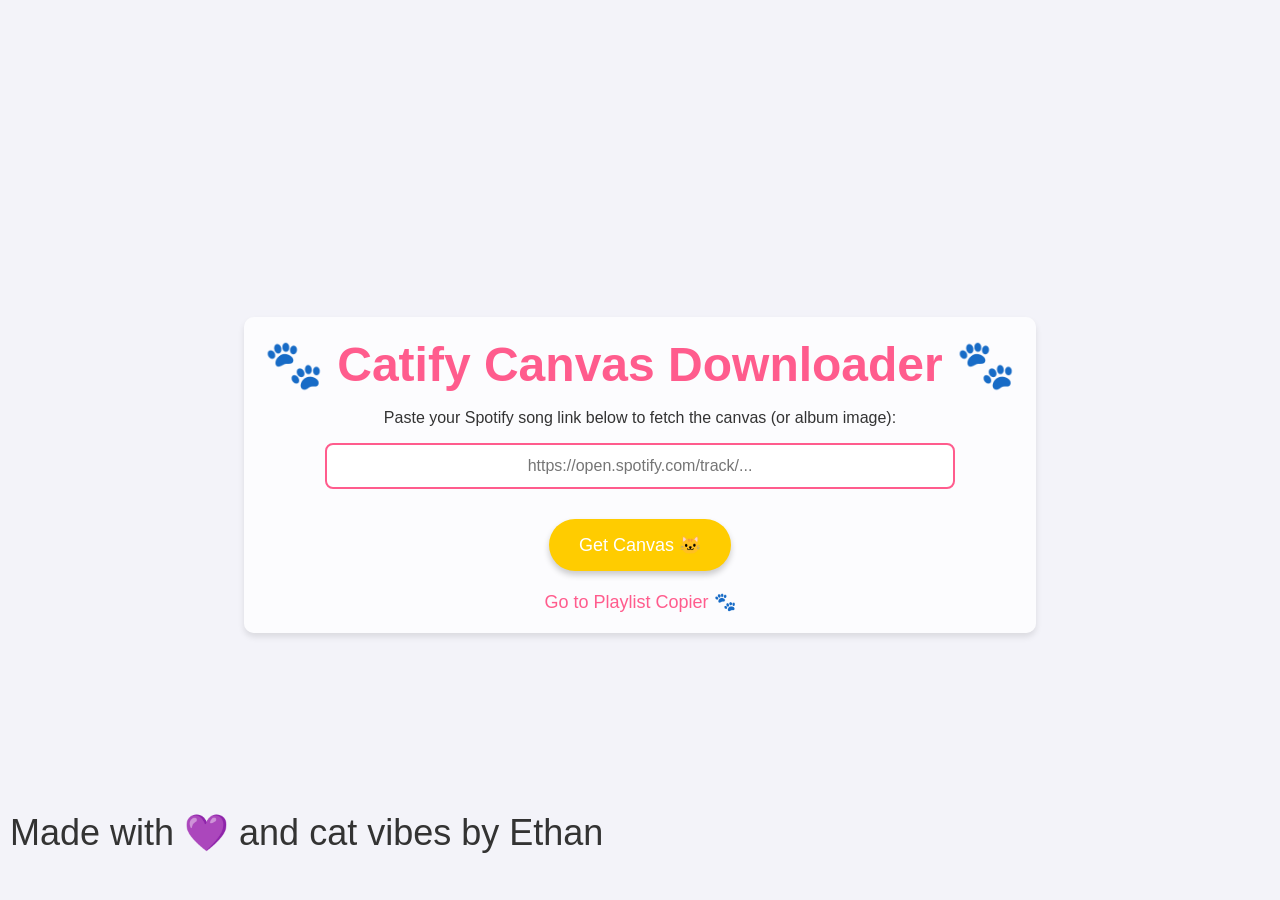
<file: index.html>
<!DOCTYPE html>
<html lang="en">
<head>
  <meta charset="UTF-8" />
  <meta name="viewport" content="width=device-width, initial-scale=1.0"/>
  <title>Catify - Spotify Canvas Downloader</title>
  <link rel="stylesheet" href="style.css" />
</head>
<body>
  <div class="container">
    <h1>🐾 Catify Canvas Downloader 🐾</h1>
    <p>Paste your Spotify song link below to fetch the canvas (or album image):</p>
    
    <input type="text" id="spotify-link" placeholder="https://open.spotify.com/track/..." />
    <button id="download-btn">Get Canvas 🐱</button>
    
    <p id="status-message"></p>
    <img id="canvas-image" style="display:none;" alt="Canvas or Album Art" />

    <a href="playlist.html" class="nav-link">Go to Playlist Copier 🐾</a>

    <footer>
      <p>Made with 💜 and cat vibes by Ethan</p>
    </footer>
  </div>

  <script src="script.js" defer></script>
</body>
</html>
</file>
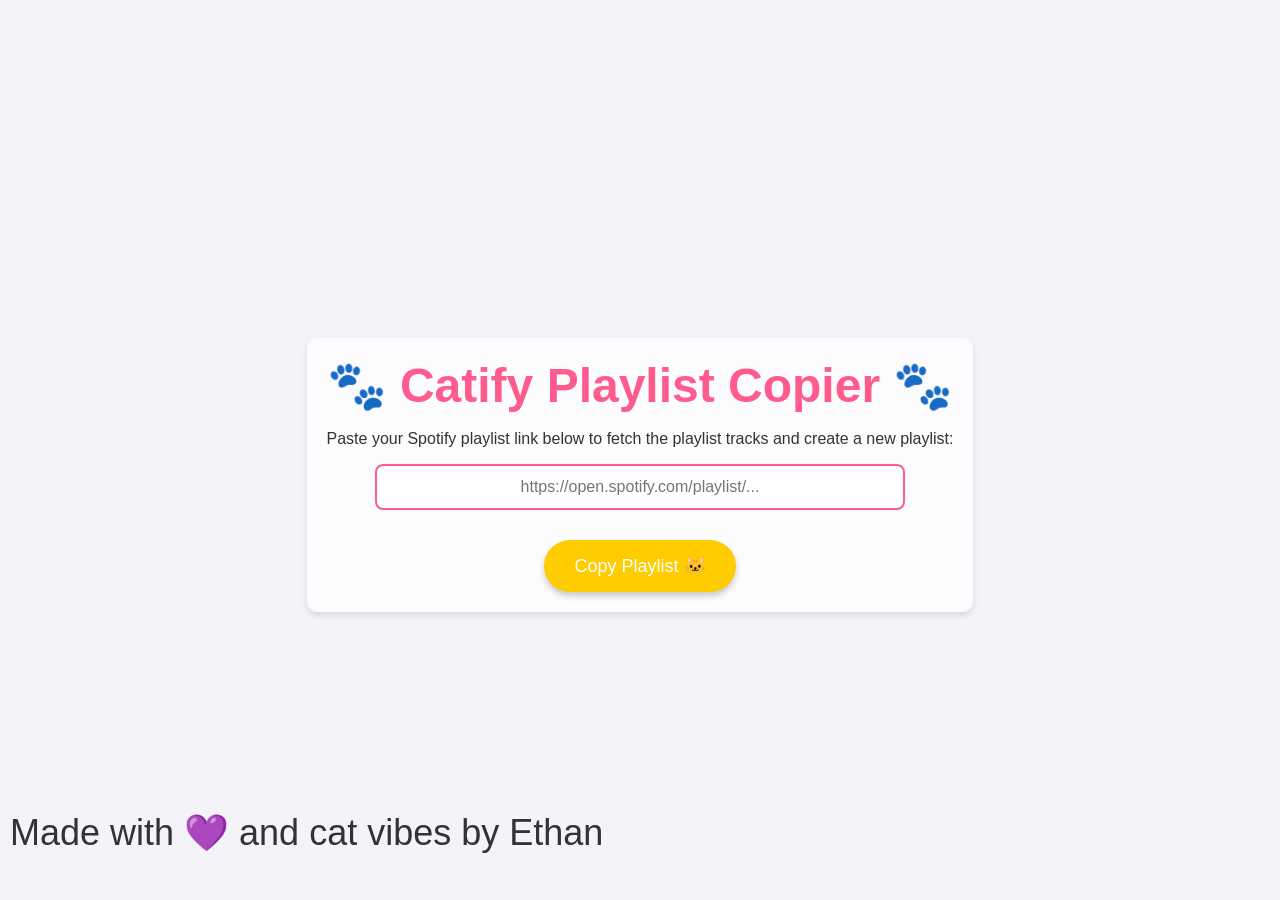
<file: playlist.html>
<!DOCTYPE html>
<html lang="en">
<head>
  <meta charset="UTF-8" />
  <meta name="viewport" content="width=device-width, initial-scale=1.0"/>
  <title>Catify - Spotify Playlist Copier</title>
  <link rel="stylesheet" href="style.css" />
</head>
<body>
  <div class="container">
    <h1>🐾 Catify Playlist Copier 🐾</h1>
    <p>Paste your Spotify playlist link below to fetch the playlist tracks and create a new playlist:</p>
    
    <input type="text" id="playlist-link" placeholder="https://open.spotify.com/playlist/..." />
    <button id="copy-playlist-btn">Copy Playlist 🐱</button>
    <button id="create-new-playlist-btn" style="display:none;">Create New Playlist 🐱</button>
    
    <ul id="playlist-tracks" style="display:none;"></ul>

    <footer>
      <p>Made with 💜 and cat vibes by Ethan</p>
    </footer>
  </div>

  <script src="playlist.js" defer></script>
</body>
</html>
</file>
<file: style.css>
/* Global styles */
body {
    font-family: 'Poppins', sans-serif;
    background-color: #f3f3f9; /* Light pastel gray */
    color: #333;
    margin: 0;
    padding: 0;
    display: flex;
    flex-direction: column;
    align-items: center;
    justify-content: center;
    min-height: 100vh;
}

header {
    text-align: center;
    margin-top: 30px;
}

h1 {
    font-size: 48px;
    color: #ff5c8d; /* Soft pink */
    margin: 0;
    font-weight: 600;
}

.container {
    text-align: center;
    margin-top: 50px;
    padding: 20px;
    background-color: rgba(255, 255, 255, 0.8);
    border-radius: 10px;
    box-shadow: 0 4px 6px rgba(0, 0, 0, 0.1);
}

input {
    width: 80%;
    padding: 12px;
    font-size: 16px;
    border-radius: 8px;
    border: 2px solid #ff5c8d;
    margin-bottom: 20px;
    text-align: center;
}

button {
    background-color: #ffcc00; /* Cat yellow */
    border: none;
    padding: 15px 30px;
    font-size: 18px;
    color: white;
    border-radius: 30px;
    cursor: pointer;
    margin-top: 10px;
    transition: 0.3s ease;
    box-shadow: 0 4px 6px rgba(0, 0, 0, 0.2);
}

button:hover {
    background-color: #ffb300;
    transform: scale(1.1);
}

#canvas-image {
    margin-top: 20px;
    max-width: 100%;
    border-radius: 10px;
}

#playlist-tracks {
    list-style-type: none;
    padding: 0;
    margin-top: 20px;
}

#playlist-tracks li {
    background-color: #fff;
    padding: 10px;
    margin-bottom: 5px;
    border-radius: 8px;
    box-shadow: 0 2px 4px rgba(0, 0, 0, 0.1);
}

footer {
    position: fixed;
    bottom: 10px;
    left: 10px;
    font-size: 36px;
}

.nav-link {
    color: #ff5c8d;
    font-size: 18px;
    text-decoration: none;
    margin-top: 20px;
    display: block;
}

.nav-link:hover {
    color: #ffb300;
}
</file>
